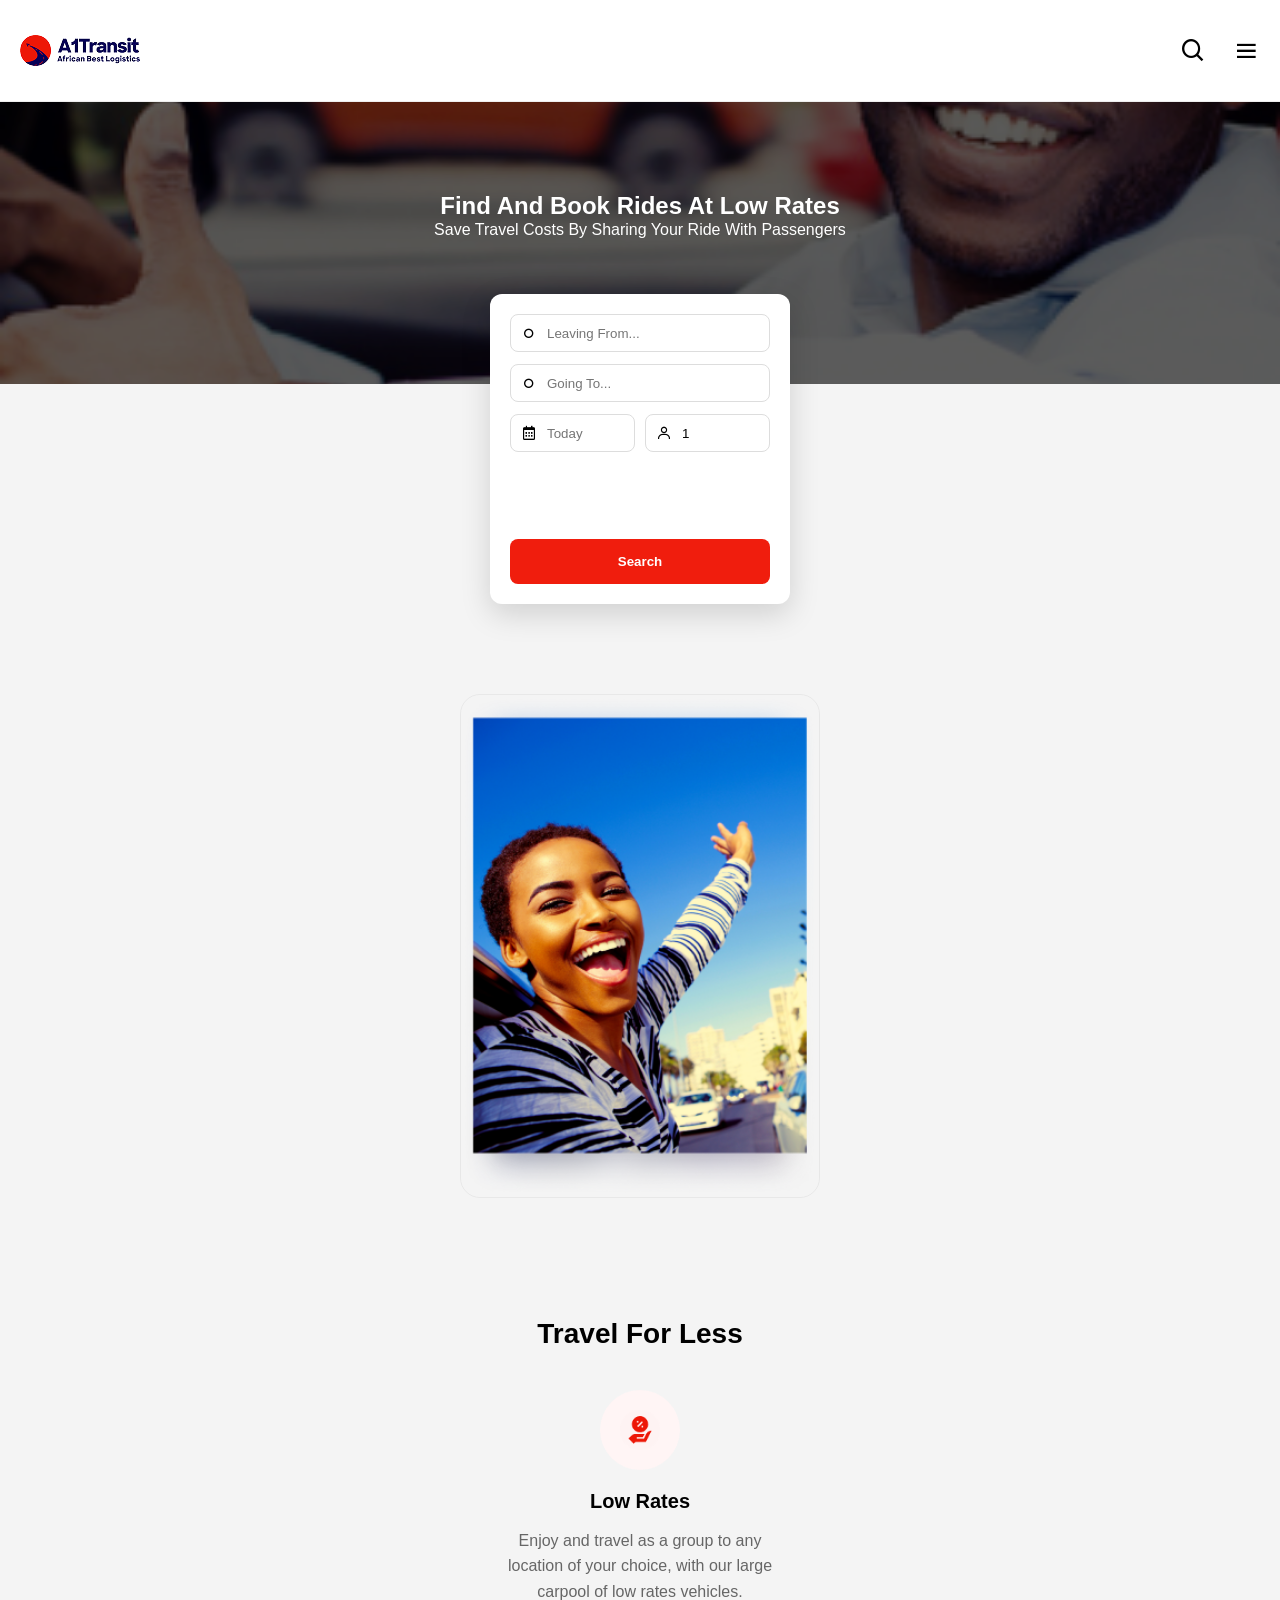
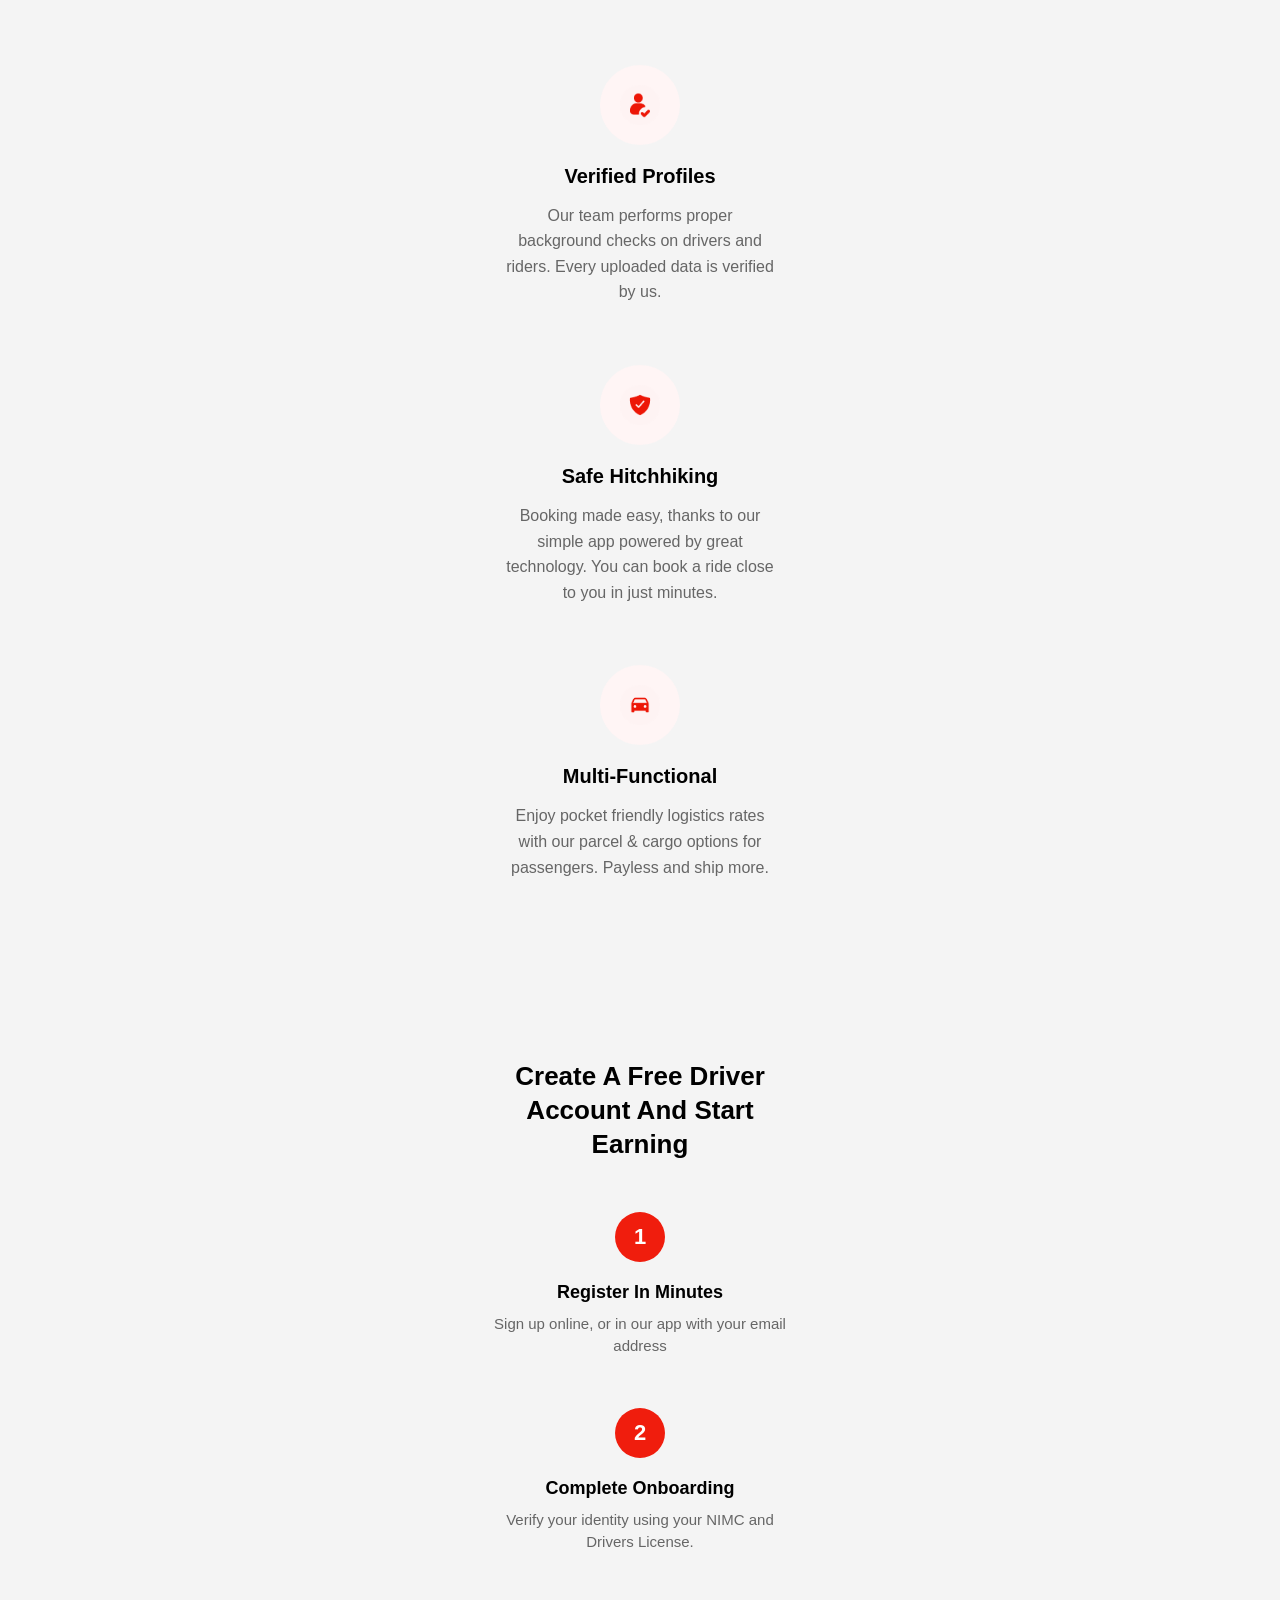
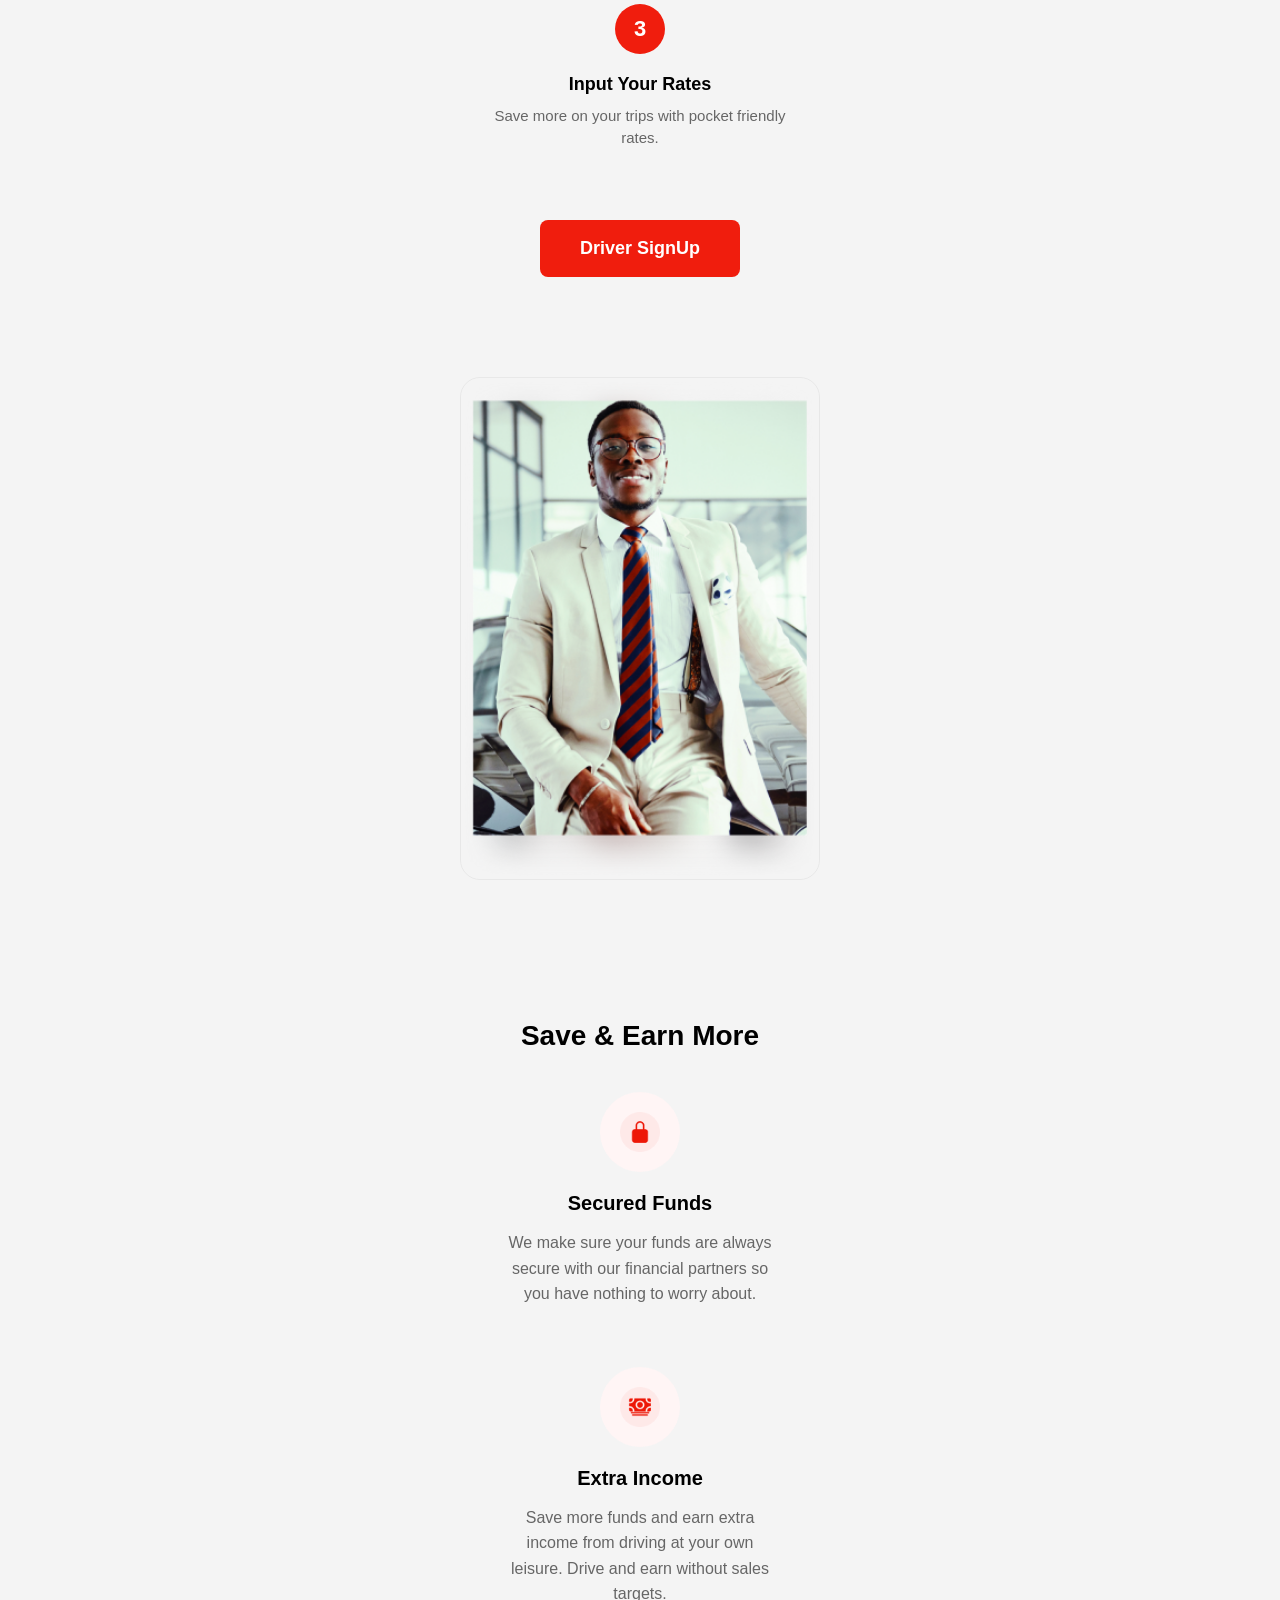
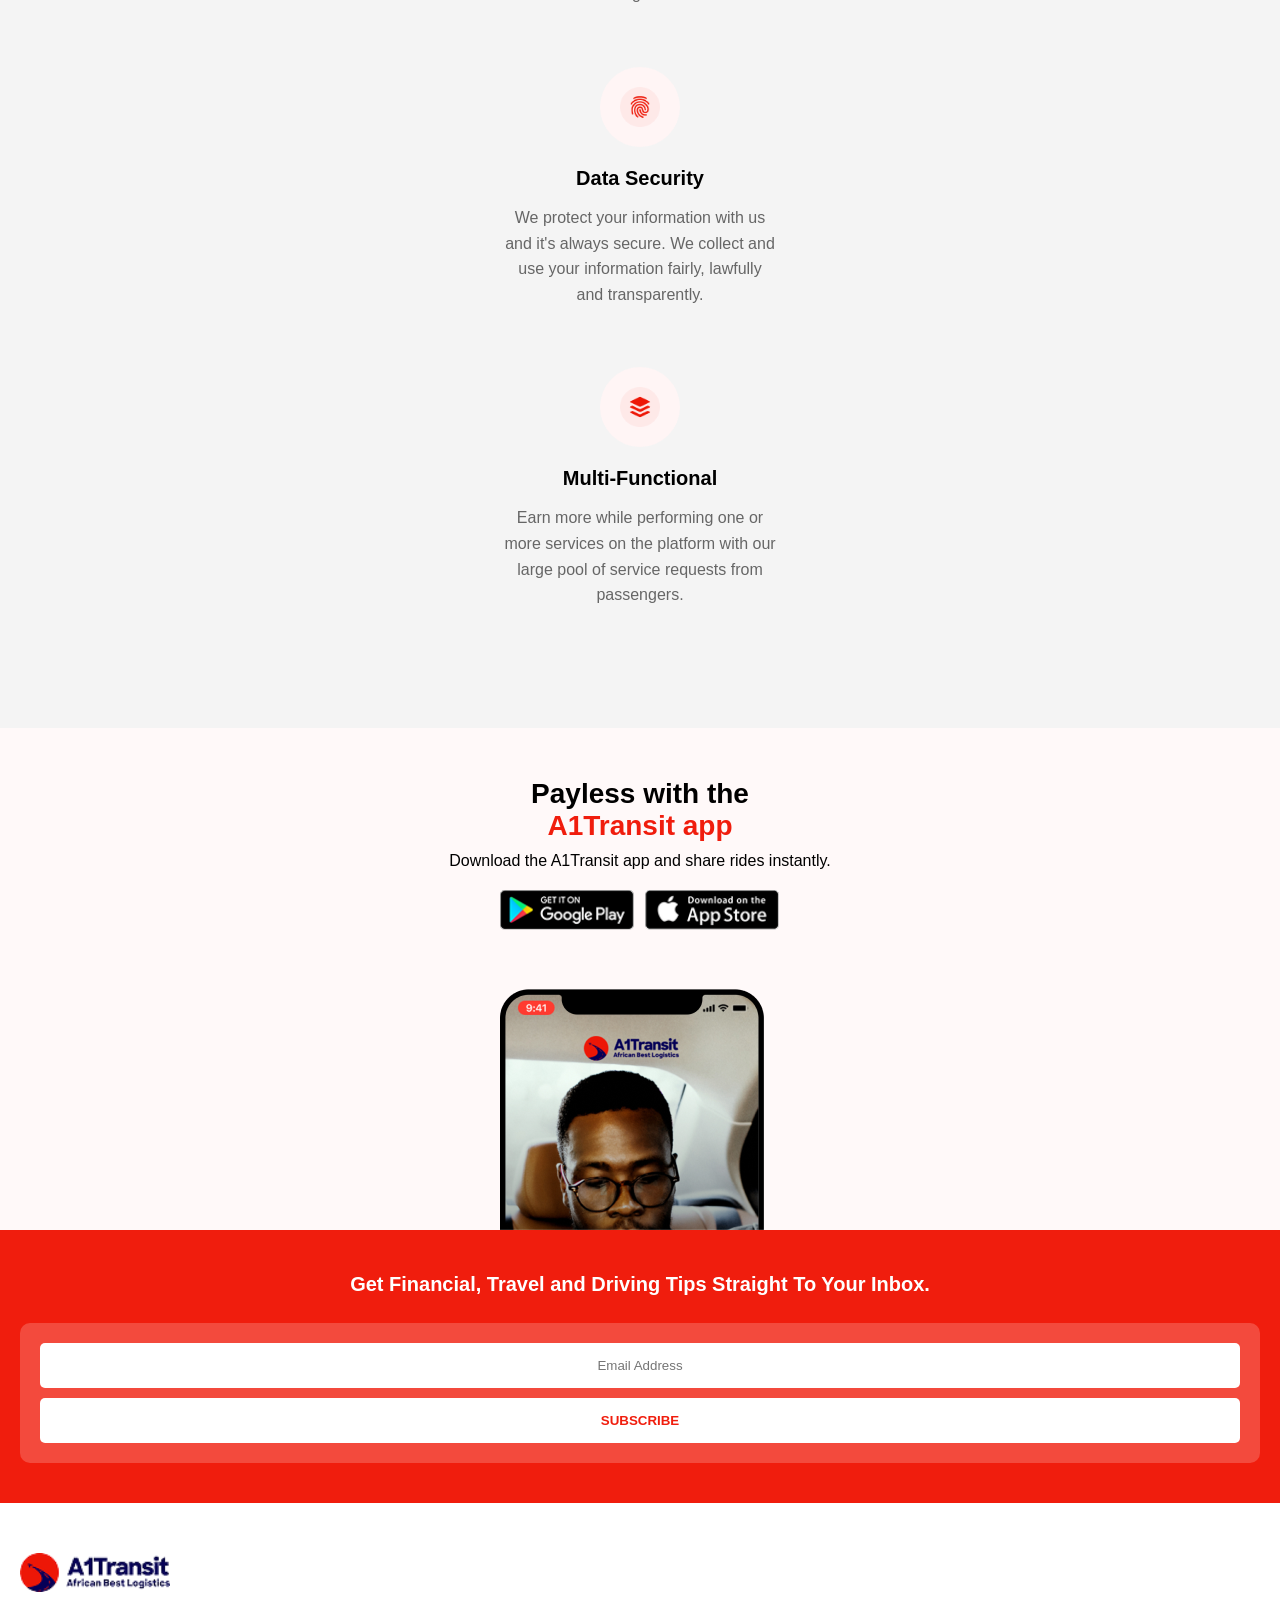
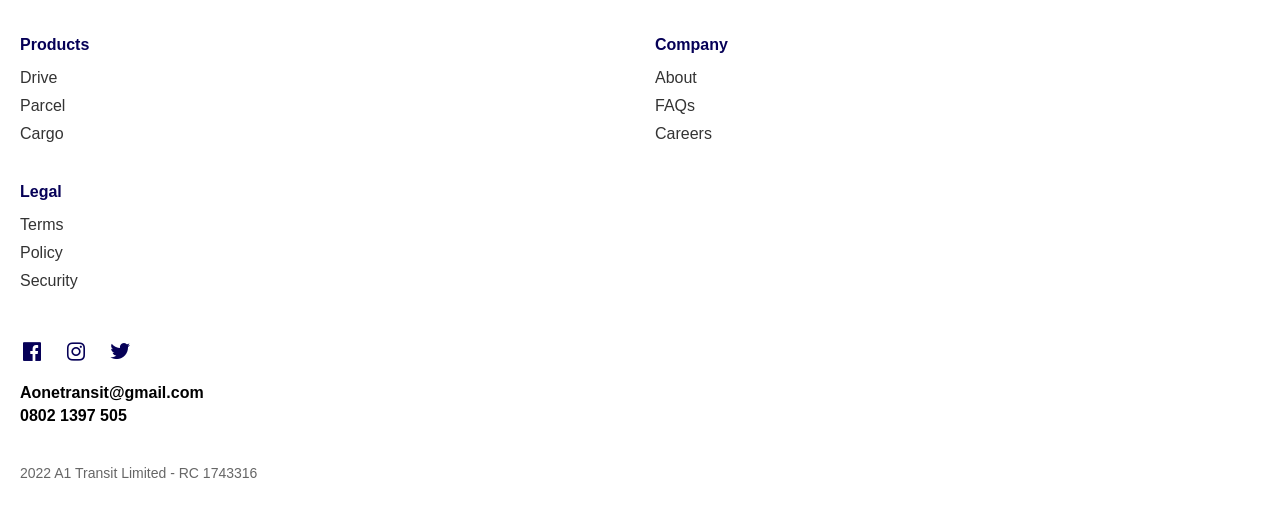
<file: index.html>
<!DOCTYPE html>
<html lang="en">
<head>
    <meta charset="UTF-8">
    <meta name="viewport" content="width=device-width, initial-scale=1.0">
    <title>Logistics App</title>
    <link rel="stylesheet" href="style.css">
    <link href='https://unpkg.com/boxicons@2.1.4/css/boxicons.min.css' rel='stylesheet'>
</head>
<body>

    <nav class="mobile-nav">
    <div class="logo-container">
        <img src="assets/logo.png" alt="" class="logo">
    </div>

    <div class="nav-icons">
        <i class='bx bx-search'></i>
        <i class='bx bx-menu'></i>
    </div>
</nav>



<div class="menu-overlay" id="menuOverlay">
    <div class="menu-header">
        <img src="assets/logo.png" alt="Logo" class="logo" style="width: 120px; height: 30.94px;">
        <i class='bx bx-x close-menu' id="closeMenu"></i>
    </div>

    <div class="menu-links">
        <a href="#">Drive</a>
        <a href="#">Parcel</a>
        <a href="#">Cargo</a>
    </div>

   <div class="menu-buttons">
    <button class="btn-signin" onclick="window.location.href='login.html'">SignIn</button>
    <button class="btn-create" onclick="window.location.href='signup.html'">Create Free Account</button>
</div>
</div>


<section class="hero-container">
    <div class="hero-image-wrapper">
        <img src="assets/Mask group.png" alt="Hero Background" class="hero-img">
        <div class="hero-overlay"></div> <div class="hero-text">
            <h1>Find And Book Rides At Low Rates</h1>
            <p>Save Travel Costs By Sharing Your Ride With Passengers</p>
        </div>
    </div>

    <div class="hero-form">
        <div class="input-group">
            <i class='bx bx-radio-circle'></i>
            <input type="text" placeholder="Leaving From...">
        </div>
        <div class="input-group">
            <i class='bx bx-radio-circle'></i>
            <input type="text" placeholder="Going To...">
        </div>
        
        <div class="form-row">
            <div class="input-group">
                <i class='bx bx-calendar'></i>
                <input type="text" placeholder="Today">
            </div>
            <div class="input-group">
                <i class='bx bx-user'></i>
                <input type="number" value="1">
            </div>
        </div>

        <button class="btn-search">Search</button>
    </div>
</section>


<section class="main-body">
    <div class="form-spacer"></div>

    <div class="floating-promo-container">
        <img src="assets/Picture.png" alt="Happy Customer" class="promo-img">
    </div>

    </section>


    <section class="features-section">
    <h2 class="section-title">Travel For Less</h2>

    <div class="feature-card">
        <div class="icon-circle">
            <img src="assets/Group 10829.png" alt="Low Rates">
        </div>
        <h3>Low Rates</h3>
        <p>Enjoy and travel as a group to any location of your choice, with our large carpool of low rates vehicles.</p>
    </div>

    <div class="feature-card">
        <div class="icon-circle">
            <img src="assets/Group 10832.png" alt="Verified Profiles">
        </div>
        <h3>Verified Profiles</h3>
        <p>Our team performs proper background checks on drivers and riders. Every uploaded data is verified by us.</p>
    </div>

    <div class="feature-card">
        <div class="icon-circle">
            <img src="assets/Group 10835.png" alt="Safe Hitchhiking">
        </div>
        <h3>Safe Hitchhiking</h3>
        <p>Booking made easy, thanks to our simple app powered by great technology. You can book a ride close to you in just minutes.</p>
    </div>

    <div class="feature-card">
        <div class="icon-circle">
            <img src="assets/Group 10834.png" alt="Multi-Functional">
        </div>
        <h3>Multi-Functional</h3>
        <p>Enjoy pocket friendly logistics rates with our parcel & cargo options for passengers. Payless and ship more.</p>
    </div>
</section>


<section class="onboarding-section">
    <h2 class="section-title">Create A Free Driver Account And Start Earning</h2>

    <div class="step-card">
        <div class="step-number">1</div>
        <h3>Register In Minutes</h3>
        <p>Sign up online, or in our app with your email address</p>
    </div>

    <div class="step-card">
        <div class="step-number">2</div>
        <h3>Complete Onboarding</h3>
        <p>Verify your identity using your NIMC and Drivers License.</p>
    </div>

    <div class="step-card">
        <div class="step-number">3</div>
        <h3>Input Your Rates</h3>
        <p>Save more on your trips with pocket friendly rates.</p>
    </div>

    <button class="btn-driver-signup" onclick="window.location.href='signup.html'">Driver SignUp</button>
</section>

<section class="secondary-promo-section">
    <div class="floating-promo-container">
        <img src="assets/Picture2.png" alt="Professional Driver" class="promo-img">
    </div>
</section>


<section class="features-section alt-bg">
    <h2 class="section-title">Save & Earn More</h2>

    <div class="feature-card">
        <div class="icon-circle">
            <img src="assets/Group 10850.png" alt="Secured Funds">
        </div>
        <h3>Secured Funds</h3>
        <p>We make sure your funds are always secure with our financial partners so you have nothing to worry about.</p>
    </div>

    <div class="feature-card">
        <div class="icon-circle">
            <img src="assets/Group 10852.png" alt="Extra Income">
        </div>
        <h3>Extra Income</h3>
        <p>Save more funds and earn extra income from driving at your own leisure. Drive and earn without sales targets.</p>
    </div>

    <div class="feature-card">
        <div class="icon-circle">
            <img src="assets/Group 10854.png" alt="Data Security">
        </div>
        <h3>Data Security</h3>
        <p>We protect your information with us and it's always secure. We collect and use your information fairly, lawfully and transparently.</p>
    </div>

    <div class="feature-card">
        <div class="icon-circle">
            <img src="assets/Group 10856.png" alt="Multi-Functional">
        </div>
        <h3>Multi-Functional</h3>
        <p>Earn more while performing one or more services on the platform with our large pool of service requests from passengers.</p>
    </div>
</section>


<footer>
    <section class="app-download">
        <h2>Payless with the <br><span>A1Transit app</span></h2>
        <p>Download the A1Transit app and share rides instantly.</p>
        <div class="store-buttons">
            <img src="assets/Play Store.png" alt="Google Play">
            <img src="assets/Apple Store.png" alt="App Store">
        </div>
        <img src="assets/Mask group (1).png" alt="App Interface" class="phone-mockup">
    </section>

    <section class="newsletter">
        <h3>Get Financial, Travel and Driving Tips Straight To Your Inbox.</h3>
        <div class="subscribe-box">
            <input type="email" placeholder="Email Address">
            <button>SUBSCRIBE</button>
        </div>
    </section>

    <section class="footer-links">
        <img src="assets/logo.png" alt="Logo" class="footer-logo">
        
        <div class="links-grid">
            <div class="link-column">
                <h4>Products</h4>
                <a href="#">Drive</a>
                <a href="#">Parcel</a>
                <a href="#">Cargo</a>
            </div>
            <div class="link-column">
                <h4>Company</h4>
                <a href="#">About</a>
                <a href="#">FAQs</a>
                <a href="#">Careers</a>
            </div>
            <div class="link-column">
                <h4>Legal</h4>
                <a href="#">Terms</a>
                <a href="#">Policy</a>
                <a href="#">Security</a>
            </div>
        </div>

        <div class="social-icons">
            <i class='bx bxl-facebook-square'></i>
            <i class='bx bxl-instagram'></i>
            <i class='bx bxl-twitter'></i>
        </div>

        <div class="contact-info">
            <p>Aonetransit@gmail.com</p>
            <p>0802 1397 505</p>
        </div>

        <p class="copyright">2022 A1 Transit Limited - RC 1743316</p>
    </section>
</footer>


    <main>
        </main>

    <script src="script.js"></script>
</body>
</html>
</file>
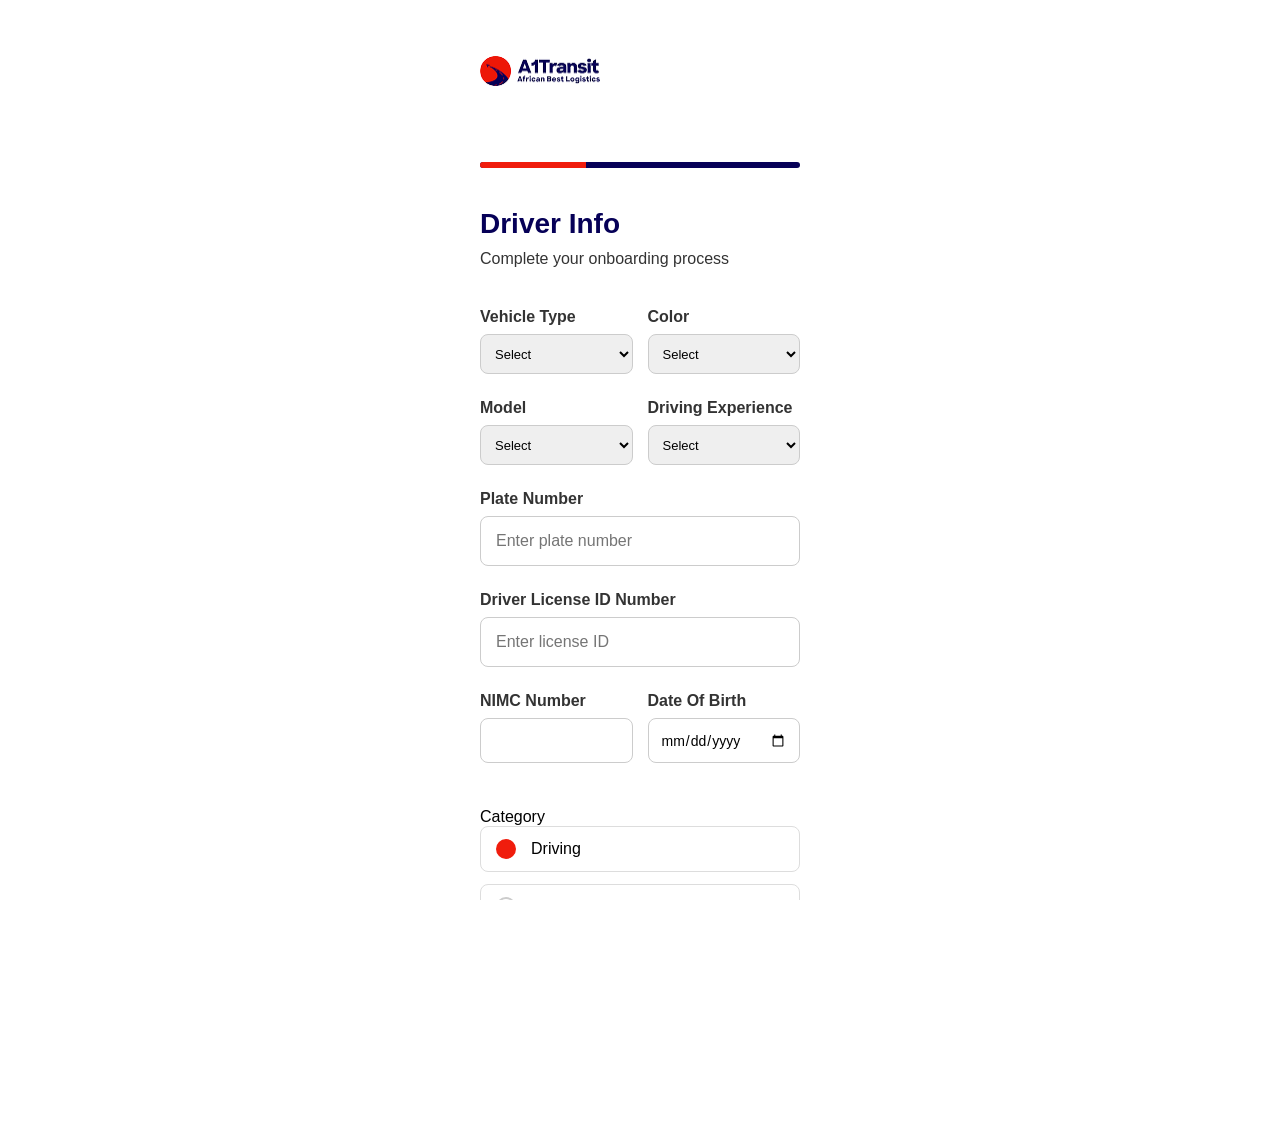
<file: driver-kyc-1.html>
<!DOCTYPE html>
<html lang="en">
<head>
    <meta charset="UTF-8">
    <meta name="viewport" content="width=device-width, initial-scale=1.0">
    <title>Driver Info - A1Transit</title>
    <link rel="stylesheet" href="style.css">
</head>
<body class="login-body">

    <div class="login-container">
        <div class="login-header">
            <img src="assets/logo.png" alt="Logo" class="logo">
        </div>

        <div class="progress-container">
            <div class="progress-bar" style="width: 33%;"></div>
        </div>

        <div class="login-content">
            <h2>Driver Info</h2>
            <p>Complete your onboarding process</p>

            <form class="kyc-form" id="kycForm1">
                <div class="form-grid">
                    <div class="input-field">
                        <label>Vehicle Type</label>
                        <select class="standard-input" name="vehicleType" required>
                            <option value="">Select</option>
                            <option value="car">Car</option>
                            <option value="van">Van</option>
                        </select>
                    </div>
                    <div class="input-field">
                        <label>Color</label>
                        <select class="standard-input" name="color" required>
                            <option value="">Select</option>
                            <option value="red">Red</option>
                            <option value="black">Black</option>
                        </select>
                    </div>
                </div>

                <div class="form-grid">
                    <div class="input-field">
                        <label>Model</label>
                        <select class="standard-input" name="model" required>
                            <option value="">Select</option>
                            <option value="toyota">Toyota</option>
                        </select>
                    </div>
                    <div class="input-field">
                        <label>Driving Experience</label>
                        <select class="standard-input" name="experience" required>
                            <option value="">Select</option>
                            <option value="1-3">1-3 Years</option>
                        </select>
                    </div>
                </div>

                <div class="input-field">
                    <label>Plate Number</label>
                    <input type="text" class="standard-input" placeholder="Enter plate number" required>
                </div>

                <div class="input-field">
                    <label>Driver License ID Number</label>
                    <input type="text" class="standard-input" placeholder="Enter license ID" required>
                </div>

                <div class="form-grid">
                    <div class="input-field">
                        <label>NIMC Number</label>
                        <input type="number" class="standard-input" required>
                    </div>
                    <div class="input-field">
                        <label>Date Of Birth</label>
                        <input type="date" class="standard-input" required>
                    </div>
                </div>
                 
                <div class="category-section">
                    <label>Category</label>
                    
                    <div class="category-card active" id="card-driving" onclick="selectCategory(this)">
                        <span class="radio-custom"></span>
                        Driving
                    </div>

                    <div class="category-card coming-soon-option" id="card-parcel" onclick="selectCategory(this)">
                        <span class="radio-custom"></span>
                        Parcel
                    </div>

                    <div class="category-card coming-soon-option" id="card-cargo" onclick="selectCategory(this)">
                        <span class="radio-custom"></span>
                        Cargo
                    </div>
                </div>

                <button type="submit" class="btn-login">Proceed</button>
                <div class="skip-link"><a href="index.html">Skip</a></div>
            </form>

        </div>
    </div>

    <script src="script.js"></script>
</body>
</html>
</file>
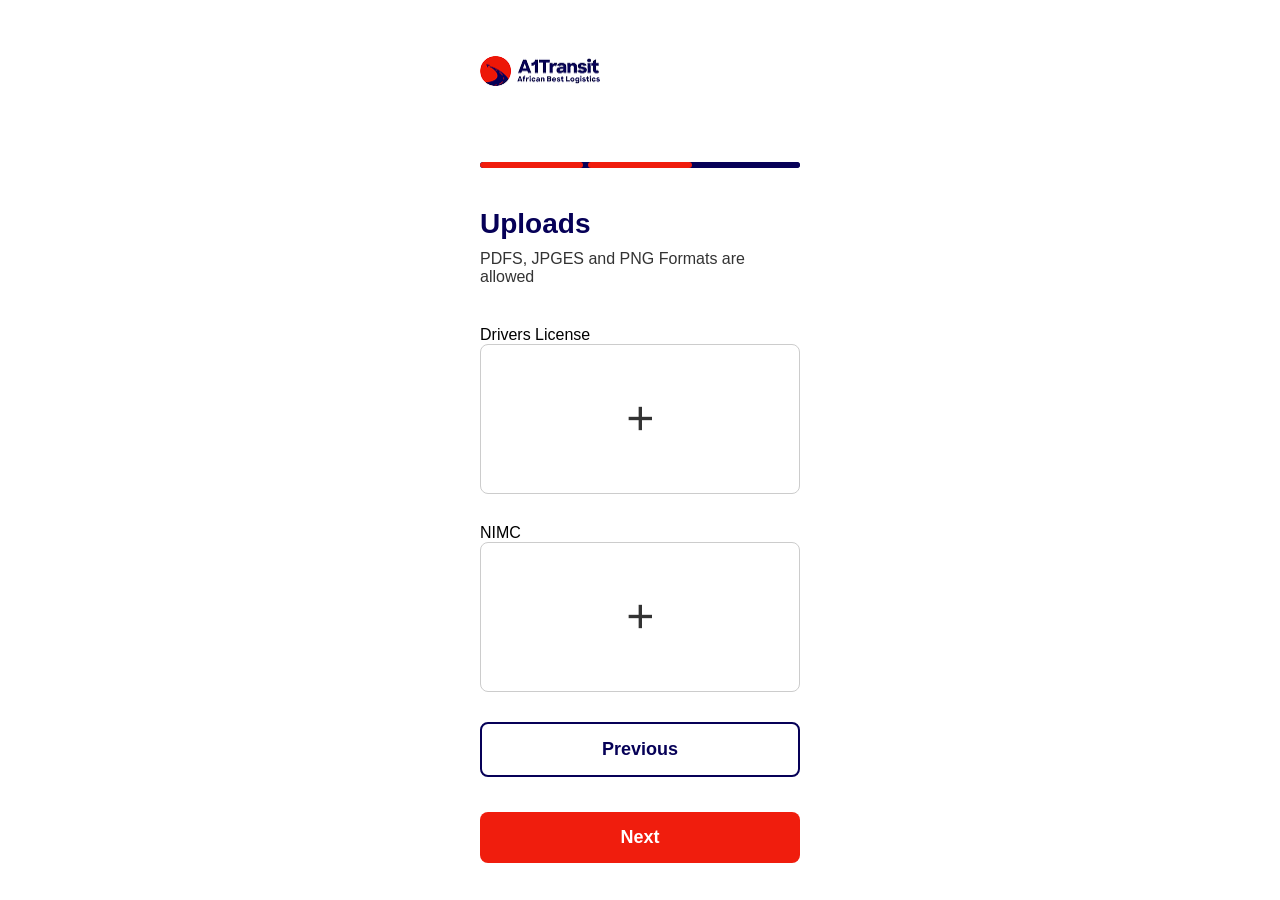
<file: driver-kyc-2.html>
<!DOCTYPE html>
<html lang="en">
<head>
    <meta charset="UTF-8">
    <meta name="viewport" content="width=device-width, initial-scale=1.0">
    <title>Uploads - A1Transit</title>
    <link rel="stylesheet" href="style.css">
    <link href='https://unpkg.com/boxicons@2.1.4/css/boxicons.min.css' rel='stylesheet'>
</head>
<body class="login-body">

    <div class="login-container">
        <div class="login-header">
            <img src="assets/logo.png" alt="Logo" class="logo">
        </div>

        <div class="progress-container kyc-step-2">
            <div class="progress-segment active"></div>
            <div class="progress-segment active"></div>
            <div class="progress-segment"></div>
        </div>

        <div class="login-content">
            <h2>Uploads</h2>
            <p>PDFS, JPGES and PNG Formats are allowed</p>

            <form class="kyc-form">
                <div class="upload-field">
                    <label>Drivers License</label>
                    <div class="upload-zone" onclick="triggerUpload('license')">
                        <i class='bx bx-plus'></i>
                        <input type="file" id="license" hidden accept=".pdf, .jpg, .jpeg, .png">
                    </div>
                </div>

                <div class="upload-field">
                    <label>NIMC</label>
                    <div class="upload-zone" onclick="triggerUpload('nimc')">
                        <i class='bx bx-plus'></i>
                        <input type="file" id="nimc" hidden accept=".pdf, .jpg, .jpeg, .png">
                    </div>
                </div>

                <div class="button-group">
                    <button type="button" class="btn-previous" onclick="history.back()">Previous</button>
                    <button type="submit" class="btn-login" id="kyc2Next">Next</button>
                </div>
            </form>
        </div>
    </div>

    <script src="script.js"></script>
</body>
</html>
</file>
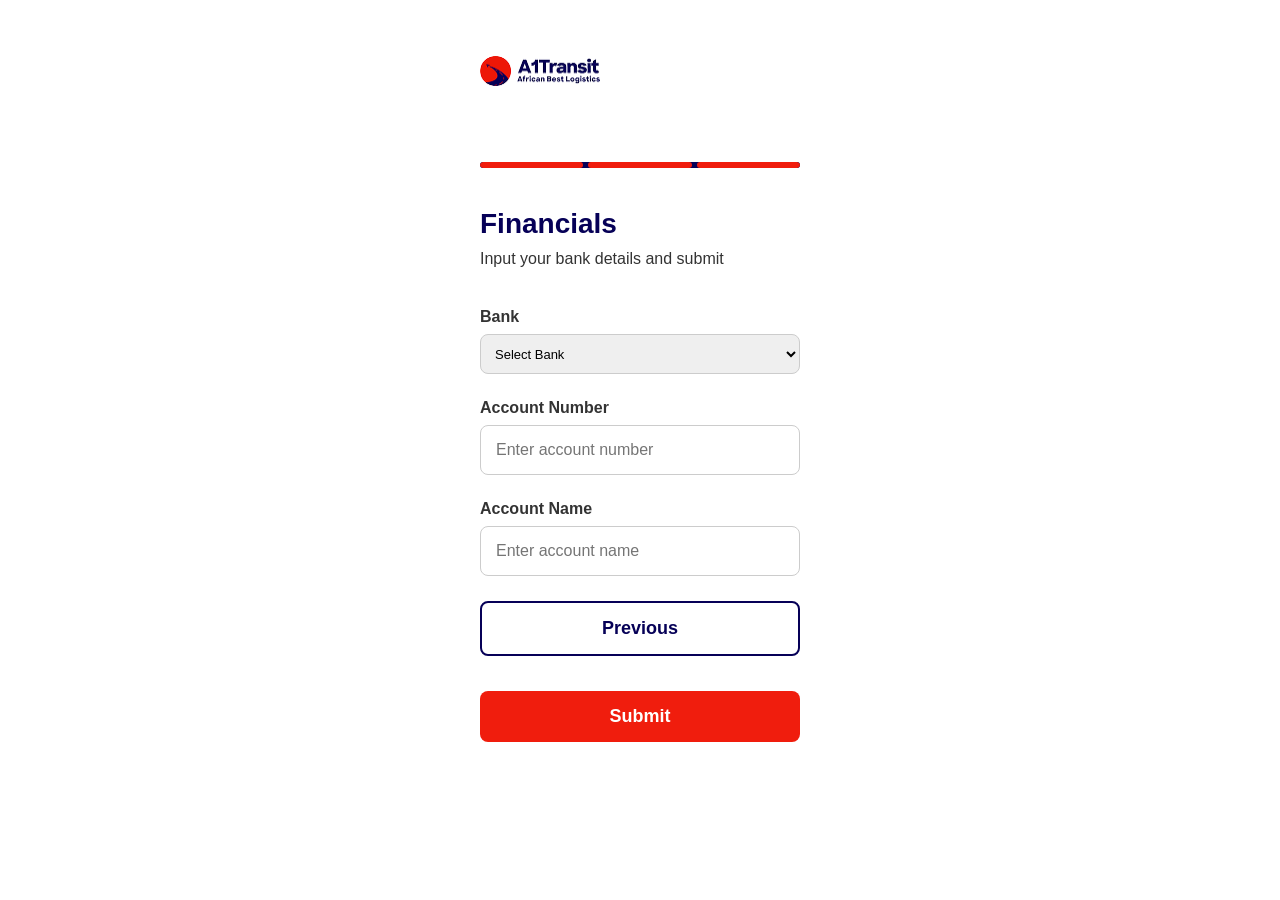
<file: driver-kyc-3.html>
<!DOCTYPE html>
<html lang="en">
<head>
    <meta charset="UTF-8">
    <meta name="viewport" content="width=device-width, initial-scale=1.0">
    <title>Financials - A1Transit</title>
    <link rel="stylesheet" href="style.css">
</head>
<body class="login-body">

    <div class="login-container">
        <div class="login-header">
            <img src="assets/logo.png" alt="Logo" class="logo">
        </div>

        <div class="progress-container">
            <div class="progress-segment active"></div>
            <div class="progress-segment active"></div>
            <div class="progress-segment active"></div>
        </div>

        <div class="login-content">
            <h2>Financials</h2>
            <p>Input your bank details and submit</p>

            <form class="kyc-form" id="kycForm3">
                <div class="input-field">
                    <label>Bank</label>
                    <select class="standard-input" name="bankName" required>
                        <option value="">Select Bank</option>
                        <option value="access">Access Bank</option>
                        <option value="gtbank">GTBank</option>
                        <option value="zenith">Zenith Bank</option>
                        <option value="kuda">Kuda Bank</option>
                    </select>
                </div>

                <div class="input-field">
                    <label>Account Number</label>
                    <input type="number" class="standard-input" placeholder="Enter account number" name="accountNumber" required>
                </div>

                <div class="input-field">
                    <label>Account Name</label>
                    <input type="text" class="standard-input" placeholder="Enter account name" name="accountName" required>
                </div>

                <div class="button-group">
                    <button type="button" class="btn-previous" onclick="history.back()">Previous</button>
                    <button type="submit" class="btn-login">Submit</button>
                </div>
            </form>
        </div>
    </div>

    <script src="script.js"></script>
</body>
</html>
</file>
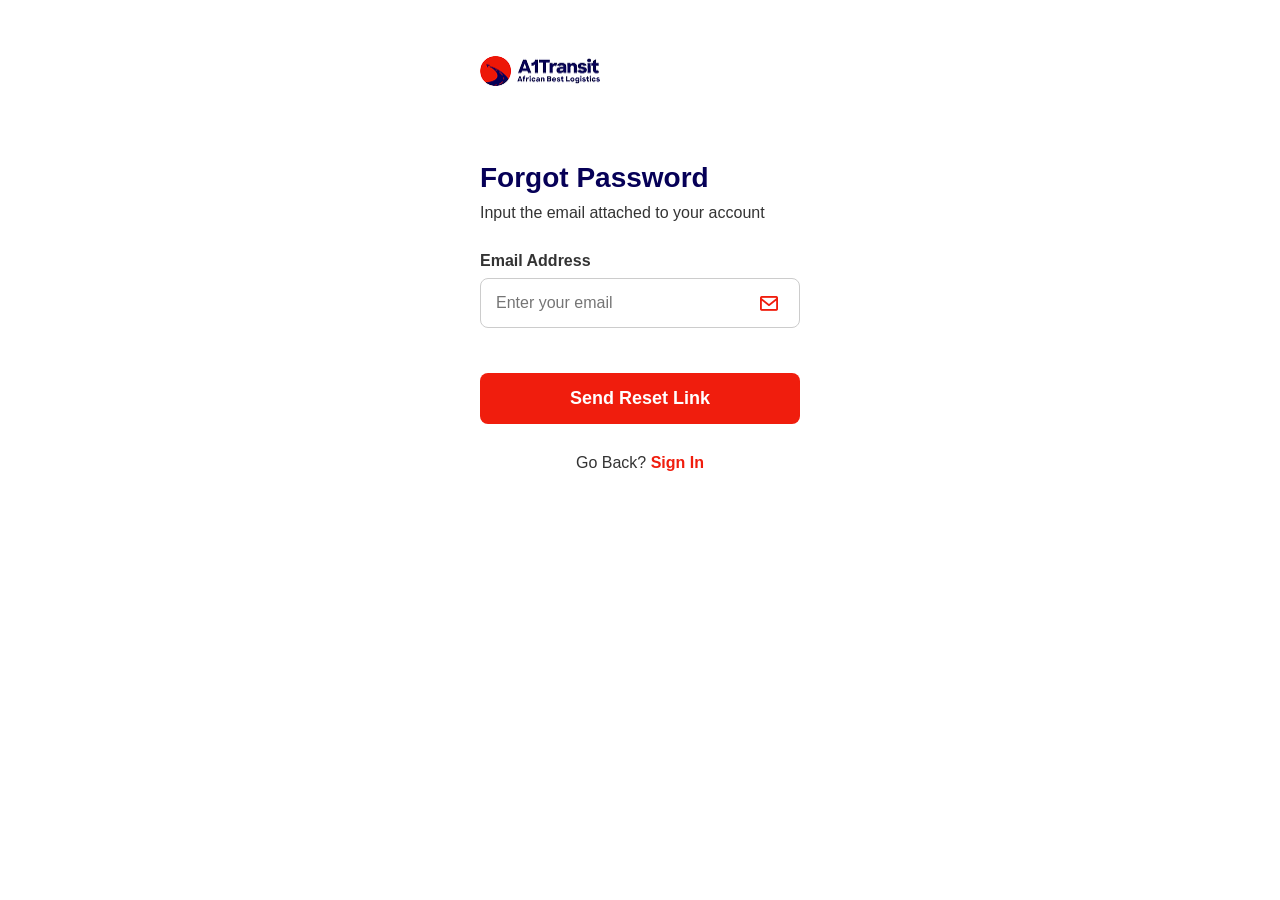
<file: forgot-password.html>
<!DOCTYPE html>
<html lang="en">
<head>
    <meta charset="UTF-8">
    <meta name="viewport" content="width=device-width, initial-scale=1.0">
    <title>Forgot Password - A1Transit</title>
    <link rel="stylesheet" href="style.css">
    <link href='https://unpkg.com/boxicons@2.1.4/css/boxicons.min.css' rel='stylesheet'>
</head>
<body class="login-body">
    <div class="login-container">
        <div class="login-header">
            <img src="assets/logo.png" alt="Logo" class="logo">
        </div>
        <div class="login-content">
            <h2 style="font-weight: 700; color: #060057;">Forgot Password</h2>
            <p style="margin-bottom: 30px;">Input the email attached to your account</p>
            
            <form action="reset-password.html">
                <div class="input-field">
                    <label>Email Address</label>
                    <div class="input-wrapper">
                        <input type="email" placeholder="Enter your email" required>
                        <i class='bx bx-envelope' style="color: #f01d0d;"></i>
                    </div>
                </div>
                <button type="submit" class="btn-login" style="margin-top: 20px;">Send Reset Link</button>
            </form>
            
            <p class="signup-prompt" style="margin-top: 30px;">
                Go Back? <a href="login.html" style="color: #f01d0d; font-weight: 600; text-decoration: none;">Sign In</a>
            </p>
        </div>
    </div>
</body>
</html>
</file>
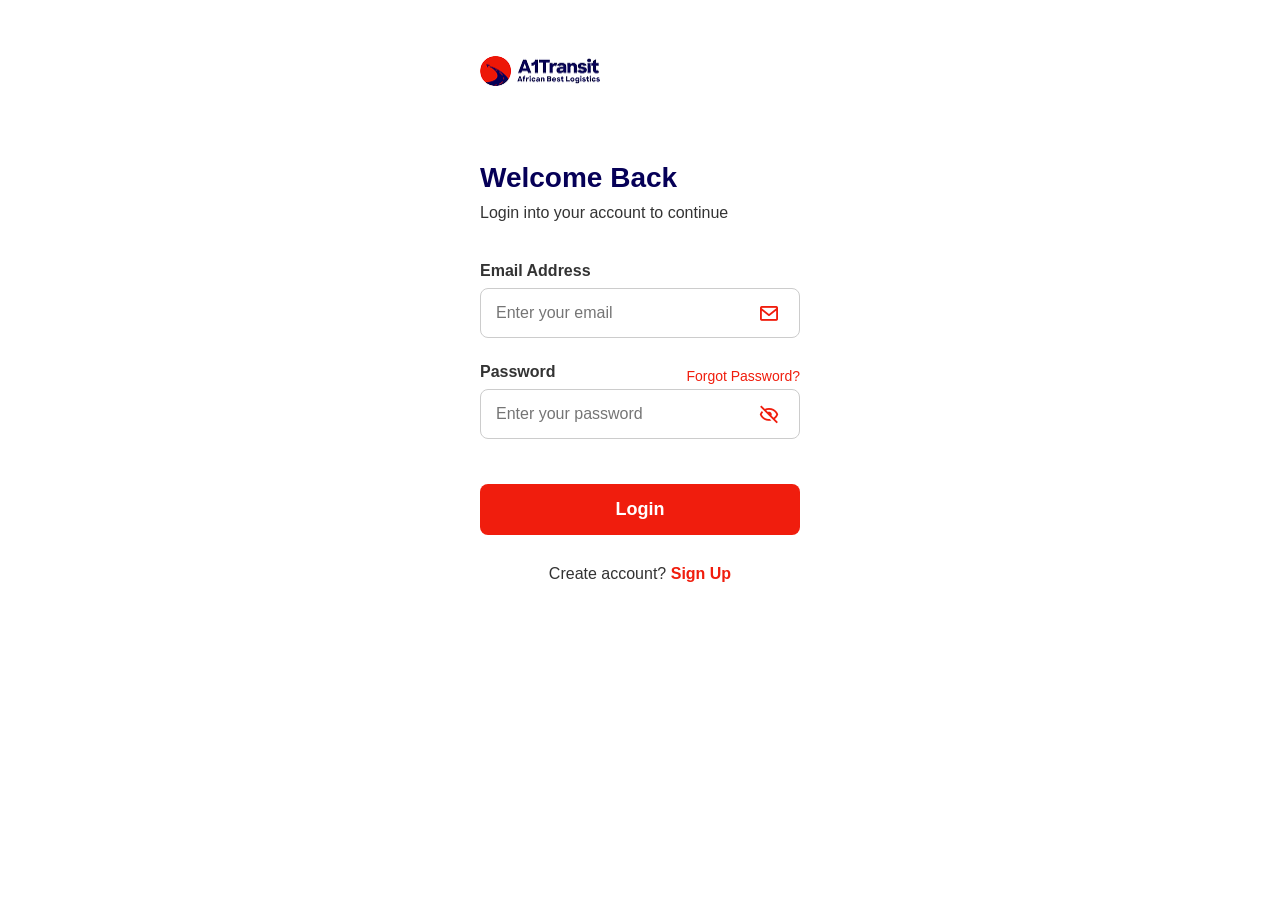
<file: login.html>
<!DOCTYPE html>
<html lang="en">
<head>
    <meta charset="UTF-8">
    <meta name="viewport" content="width=device-width, initial-scale=1.0">
    <title>Login - A1Transit</title>
    <link rel="stylesheet" href="style.css">
    <link href='https://unpkg.com/boxicons@2.1.4/css/boxicons.min.css' rel='stylesheet'>
</head>
<body class="login-body">

    <div class="login-container">
        <div class="login-header">
            <a href="index.html">
    <img src="assets/logo.png" alt="A1Transit Logo" class="logo">
</a>
        </div>

        <div class="login-content">
            <h2>Welcome Back</h2>
            <p>Login into your account to continue</p>

            <form id="loginForm">
                <div class="input-field">
                    <label>Email Address</label>
                    <div class="input-wrapper">
                        <input type="email" placeholder="Enter your email">
                        <i class='bx bx-envelope'></i>
                    </div>
                </div>

               <div class="input-field">
    <div class="label-row">
        <label>Password</label>
        <a href="forgot-password.html" class="forgot-pass">Forgot Password?</a>
    </div>
   <div class="input-wrapper">
    <input type="password" placeholder="Enter your password" required>
    <i class='bx bx-hide toggle-password'></i>
</div>
</div>      

                <button type="submit" class="btn-login">Login</button>
            </form>

            <p class="signup-prompt">Create account? <a href="signup.html">Sign Up</a></p>
        </div>
    </div>


     <script src="script.js"></script>
</body>
</html>
</file>
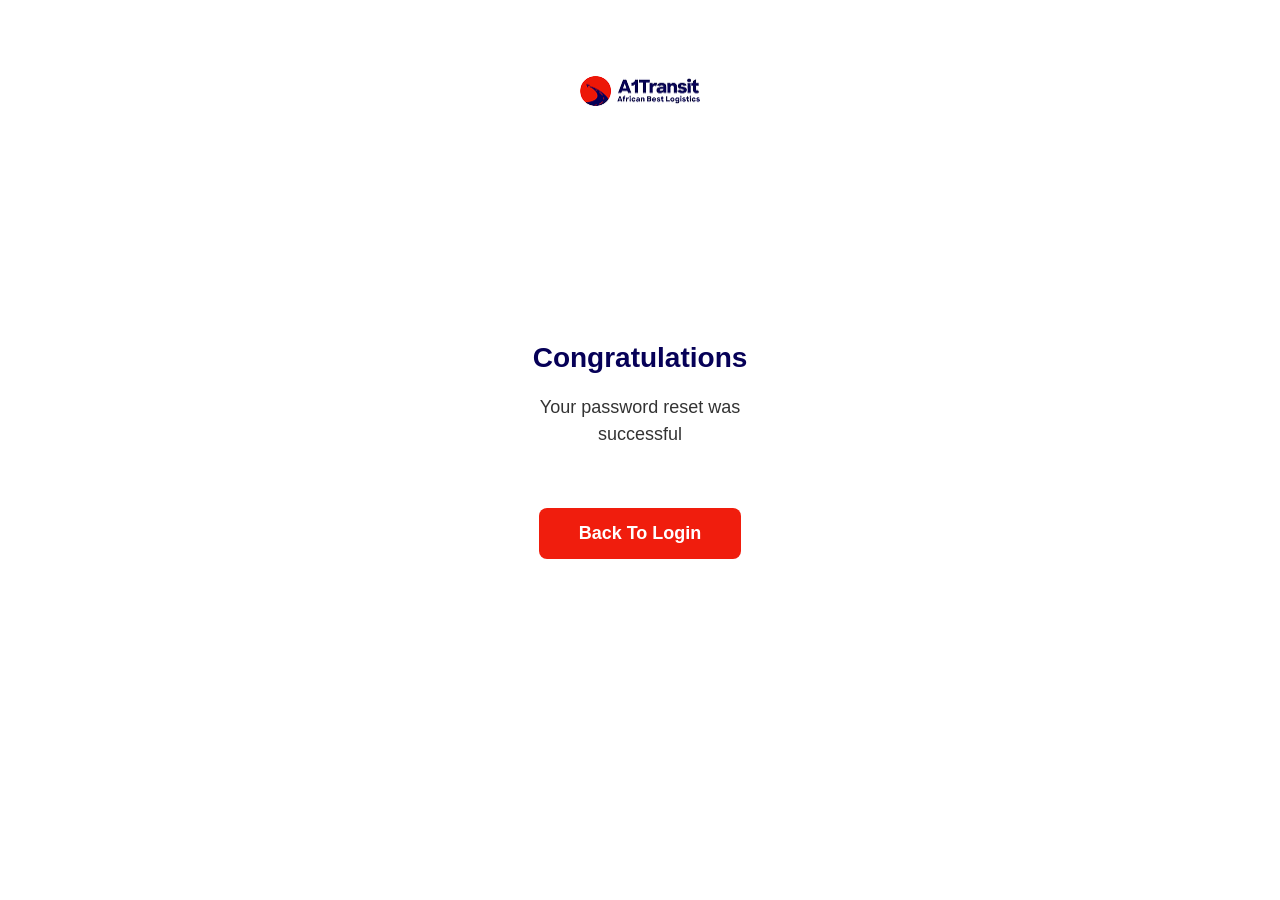
<file: password-success.html>
<!DOCTYPE html>
<html lang="en">
<head>
    <meta charset="UTF-8">
    <meta name="viewport" content="width=device-width, initial-scale=1.0">
    <title>Congratulations - A1Transit</title>
    <link rel="stylesheet" href="style.css">
</head>
<body class="login-body">

    <div class="login-container" style="display: flex; flex-direction: column; align-items: center; justify-content: center; height: 100vh; text-align: center;">
        
        <div class="login-header" style="position: absolute; top: 40px;">
            <img src="assets/logo.png" alt="A1Transit Logo" class="logo">
        </div>

        <div class="login-content" style="width: 100%; max-width: 400px; padding: 0 20px;">
            <h2 style="font-weight: 700; color: #060057; font-size: 28px; margin-bottom: 20px;">Congratulations</h2>
            
            <p style="color: #333; font-size: 18px; margin-bottom: 40px; line-height: 1.5;">
                Your password reset was successful
            </p>
            
            <button class="btn-login" onclick="window.location.href='login.html'" style="padding: 15px 40px; width: auto; min-width: 200px;">
                Back To Login
            </button>
        </div>

    </div>

</body>
</html>
</file>
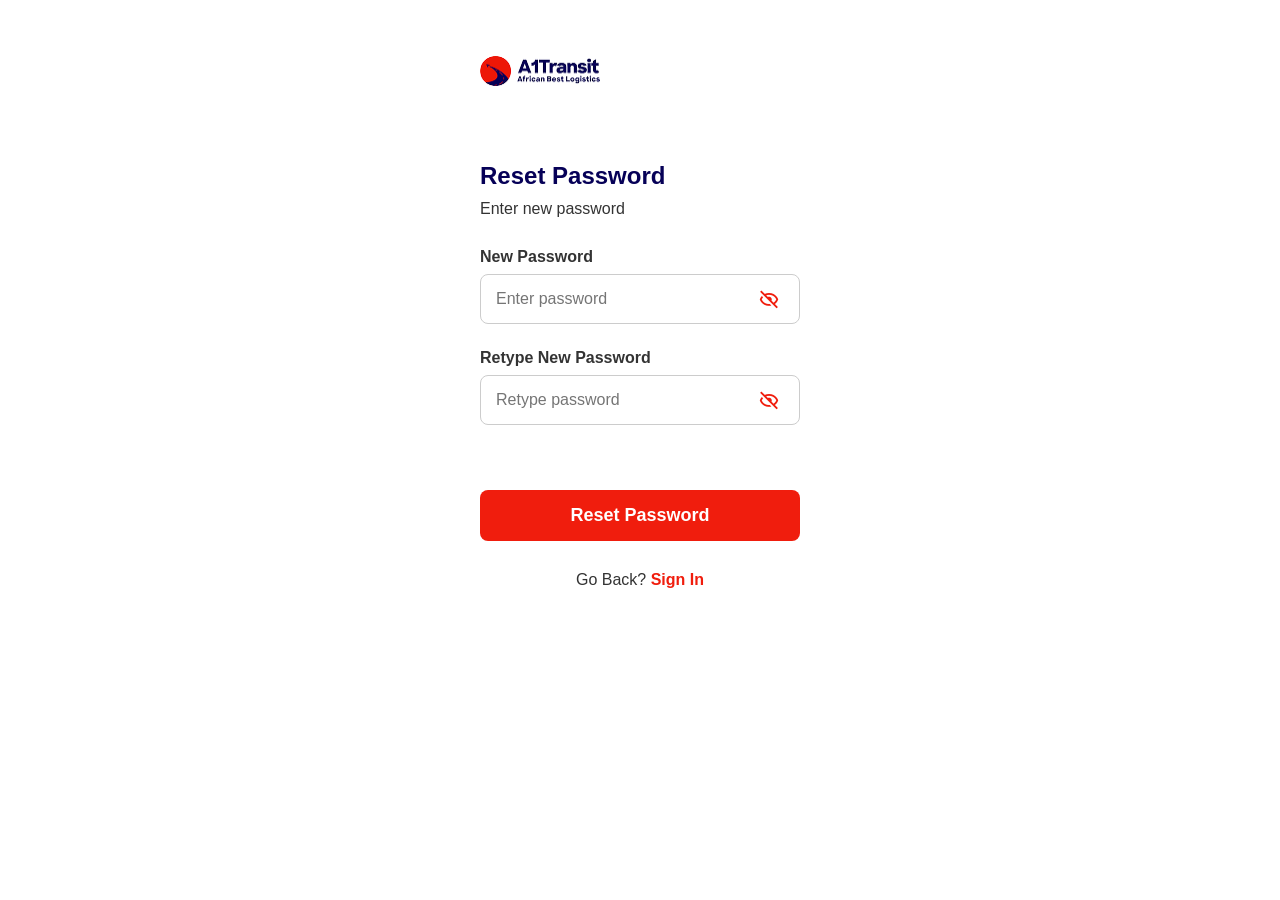
<file: reset-password.html>
<!DOCTYPE html>
<html lang="en">
<head>
    <meta charset="UTF-8">
    <meta name="viewport" content="width=device-width, initial-scale=1.0">
    <title>Reset Password - A1Transit</title>
    <link rel="stylesheet" href="style.css">
    <link href='https://unpkg.com/boxicons@2.1.4/css/boxicons.min.css' rel='stylesheet'>
</head>
<body class="login-body">
    <div class="login-container">
        <div class="login-header">
            <img src="assets/logo.png" alt="A1Transit Logo" class="logo">
        </div>
        <div class="login-content">
            <h2 style="font-weight: 700; color: #060057; font-size: 24px; margin-top: 40px;">Reset Password</h2>
            <p style="margin-bottom: 30px; color: #333;">Enter new password</p>
            
            <form action="password-success.html">
                <div class="input-field">
                    <label>New Password</label>
                    <div class="input-wrapper">
                        <input type="password" placeholder="Enter password" required>
                        <i class='bx bx-hide toggle-password' style="color: #f01d0d;"></i>
                    </div>
                </div>

                <div class="input-field" style="margin-top: 25px;">
                    <label>Retype New Password</label>
                    <div class="input-wrapper">
                        <input type="password" placeholder="Retype password" required>
                        <i class='bx bx-hide toggle-password' style="color: #f01d0d;"></i>
                    </div>
                </div>

                <button type="submit" class="btn-login" style="margin-top: 40px;">Reset Password</button>
            </form>
            
            <p class="signup-prompt" style="margin-top: 30px;">
                Go Back? <a href="login.html" style="color: #f01d0d; font-weight: 600; text-decoration: none;">Sign In</a>
            </p>
        </div>
    </div>
    
    <script src="script.js"></script>
</body>
</html>
</file>
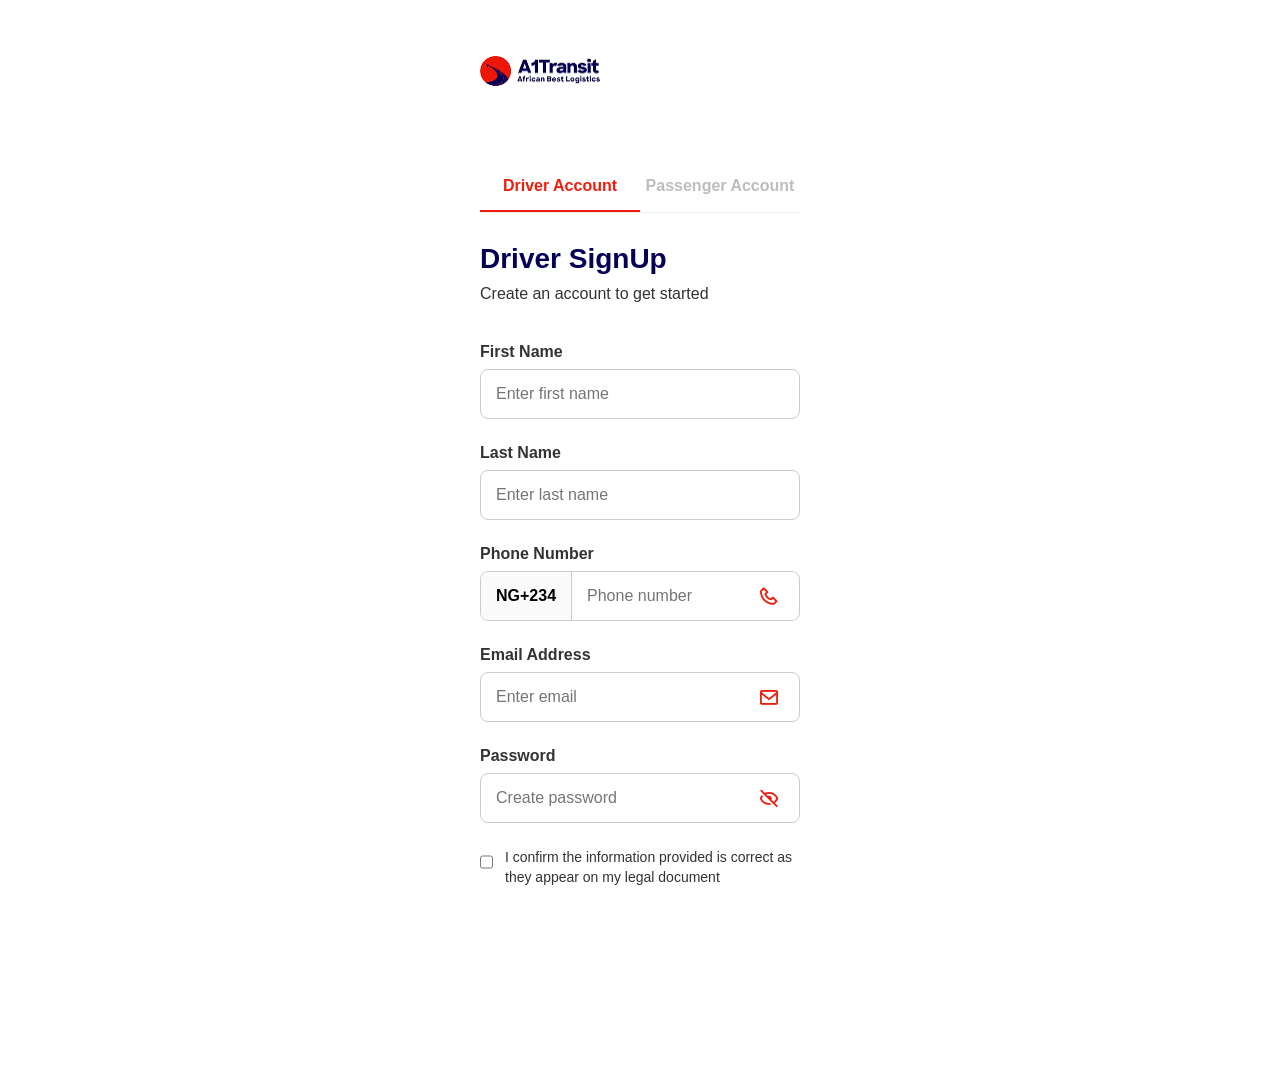
<file: signup.html>
<!DOCTYPE html>
<html lang="en">
<head>
    <meta charset="UTF-8">
    <meta name="viewport" content="width=device-width, initial-scale=1.0">
    <title>SignUp - A1Transit</title>
    <link rel="stylesheet" href="style.css">
    <link href='https://unpkg.com/boxicons@2.1.4/css/boxicons.min.css' rel='stylesheet'>
</head>
<body class="login-body">

    <div class="login-container">
        <div class="login-header">
            <a href="index.html"><img src="assets/logo.png" alt="Logo" class="logo"></a>
        </div>

        <div class="account-tabs">
            <div class="tab active" id="driverTab">Driver Account</div>
            <div class="tab" id="passengerTab">Passenger Account</div>
        </div>

        <div class="login-content">
            <h2 id="signupTitle">Driver SignUp</h2>
            <p>Create an account to get started</p>

            <form id="signupForm">
                <div class="input-field">
                    <label>First Name</label>
                    <input type="text" class="standard-input" placeholder="Enter first name">
                </div>

                <div class="input-field">
                    <label>Last Name</label>
                    <input type="text" class="standard-input" placeholder="Enter last name">
                </div>

                <div class="input-field">
                    <label>Phone Number</label>
                    <div class="phone-input-container">
                        <div class="prefix">NG+234</div>
                        <div class="input-wrapper">
                            <input type="tel" placeholder="Phone number">
                            <i class='bx bx-phone'></i>
                        </div>
                    </div>
                </div>

                <div class="input-field">
                    <label>Email Address</label>
                    <div class="input-wrapper">
                        <input type="email" placeholder="Enter email">
                        <i class='bx bx-envelope'></i>
                    </div>
                </div>

                <div class="input-field">
                    <label>Password</label>
                    <div class="input-wrapper">
                        <input type="password" placeholder="Create password">
                        <i class='bx bx-hide'></i>
                    </div>
                </div>

                <div id="driverFields">
                    <div class="checkbox-container">
                        <input type="checkbox" id="confirmData">
                        <label for="confirmData">I confirm the information provided is correct as they appear on my legal document</label>
                    </div>
                </div>

                <div id="passengerFields" style="display: none;">
                    <div class="checkbox-container">
                        <input type="checkbox" id="termsData">
                        <label for="termsData">By clicking, you agree to our <a href="#" style="color: #f01d0d;">Terms & Conditions</a> and <a href="#" style="color: #f01d0d;">Privacy Policy</a></label>
                    </div>
                </div>

               <button type="submit" class="btn-login" onclick="window.location.href='driver-kyc-1.html'">
    Create Account
</button>
            </form>

            <p class="signup-prompt">Got an account? <a href="login.html">Sign In</a></p>
        </div>
    </div>

    <script src="script.js"></script>
</body>
</html>
</file>
<file: style.css>
* {
    margin: 0;
    padding: 0;
    box-sizing: border-box;
    font-family: 'Segoe UI', Tahoma, Geneva, Verdana, sans-serif;
}

body {
    background-color: #f4f4f4; /* We'll change this to your Figma background color */
}



.mobile-nav {
    position: fixed;
    top: 0;
    left: 0;
    width: 100%; 
    height: 102px; 
    background-color: #ffffff;
    display: flex;
    align-items: center; /* This keeps the 30.94px logo centered in the 102px bar */
    justify-content: space-between;
    padding: 0 20px; 
    border-bottom: 1px solid #eeeeee; /* Optional: a very light line like in many logistics apps */
    z-index: 1000;
}

.logo {
    width: 120px;
    height: 30.94px; /* Exact height from your Figma */
    object-fit: contain; /* Ensures the image doesn't distort */
    display: block;

}

.nav-icons {
    display: flex;
    align-items: center; /* Keeps icons level with the logo text */
    gap: 24px; /* Adjusting spacing to look like your screenshot */
}

.nav-icons i {
    font-size: 28px; /* Matches the visual weight in your screenshot */
    color: #000000;
    cursor: pointer;
}


/* The Overlay Container */
.menu-overlay {
    position: fixed;
    top: 0;
    right: 0;
    width: 100%; 
    height: 678px;
    padding: 0 20px;
    background-color: #ffffff;
    z-index: 2000;
    visibility: hidden; /* Add this: hides it from the browser's "layout" logic */
    transform: translateX(100%); 
    transition: transform 0.3s ease-in-out, visibility 0.3s;
}

.menu-overlay.active {
    visibility: visible; /* Show it only when active */
    transform: translateX(0);
}

.menu-header {
    display: flex;
    justify-content: space-between;
    align-items: center;
    height: 102px; /* Matching your navbar height */
    margin-bottom: 50px;
}

.close-menu {
    font-size: 35px;
    cursor: pointer;
}

/* Center Links */
.menu-links {
    display: flex;
    flex-direction: column;
    align-items: center;
    gap: 50px; /* More space to match your screenshot */
    margin-top: 40px; /* Space after the logo/header */
    margin-bottom: 60px;
}

.menu-links a {
    text-decoration: none;
    color: #000000;
    font-size: 22px; /* Slightly larger for that "App" feel */
    font-weight: 500;
}

.menu-buttons {
    display: flex;
    flex-direction: column;
    gap: 15px;
    width: 100%;
    max-width: 320px; /* Centering the buttons within the 360px width */
    margin: 0 auto;
}

.btn-signin {
    background: transparent;
    border: 1.5px solid #060057; /* Your exact brand blue */
    color: #060057;
    padding: 15px;
    border-radius: 8px;
    font-size: 18px;
    font-weight: 700; /* Bold to match Figma */
    cursor: pointer;
    transition: 0.3s;
}

/* Hover effect for a "Premium" feel */
.btn-signin:hover {
    background-color: rgba(6, 0, 87, 0.05);
}

.btn-create {
    background: #f01d0d; /* Brand Red */
    border: none;
    color: white;
    padding: 15px;
    border-radius: 8px;
    font-size: 18px;
    font-weight: 700;
    cursor: pointer;
    transition: 0.3s;
}

.btn-create:hover {
    background-color: #d81a0b; /* Slightly darker red on hover */
}

.hero {
    width: 100%; 
    height: 282.38px;
    background: linear-gradient(rgba(0,0,0,0.5), rgba(0,0,0,0.5)), url('assets/Mask group.png');
    background-size: cover;
    background-position: center;
    margin-top: 102px;
    
    /* Perfect Centering */
    display: flex;
    flex-direction: column;
    justify-content: center; 
    align-items: center;
    
    position: relative;
    overflow: visible; /* Allows form to hang out the bottom */
}

.hero-form {
    width: 300px;
    height: 310px;
    background: #ffffff;
    border-radius: 12px;
    padding: 20px;
    box-shadow: 0 10px 30px rgba(0,0,0,0.15);
    display: flex;
    flex-direction: column;
    gap: 12px;
    
    /* This makes it overlap the bottom of the image */
    margin-top: -90px; 
    z-index: 5;
    position: relative;
}

.hero-container {
    width: 100%;
    margin-top: 102px; /* Clears navbar */
    position: relative;
    display: flex;
    flex-direction: column;
    align-items: center;
}

.hero-image-wrapper {
    width: 100%;
    height: 282.38px; /* Your exact Figma height */
    position: relative;
    overflow: hidden;
}

.hero-img {
    width: 100%;
    height: 100%;
    object-fit: cover; /* This makes the 450px wide image fit nicely in 360px */
    display: block;
}

.hero-overlay {
    position: absolute;
    top: 0;
    left: 0;
    width: 100%;
    height: 100%;
    background: rgba(0, 0, 0, 0.4); /* Your dark tint */
}

.hero-text {
    position: absolute;
    top: 40%; /* Centers text vertically on the image */
    left: 50%;
    transform: translate(-50%, -50%);
    width: 100%;
    text-align: center;
    color: white;
    padding: 0 20px;
    z-index: 2;
}

.hero-text h1 {
    font-size: 24px;
    font-weight: 800;
    line-height: 1.2;
}


/* .hero-content h1 {
    font-size: 24px;
    margin: 0;
}

.hero-content p {
    font-size: 14px;
    margin-top: 8px;
} */


/* Add this after the hero section in your HTML or apply to the next section */
.spacer {
    height: 180px; /* This creates the gap needed for the hanging form */
}

/* Form Styling */
.input-group {
    display: flex;
    align-items: center;
    border: 1px solid #ddd;
    border-radius: 8px;
    padding: 10px;
    gap: 10px;
}

.input-group input {
    border: none;
    outline: none;
    width: 100%;
}

.form-row {
    display: flex;
    gap: 10px;
}

.btn-search {
    background-color: #f01d0d;
    color: white;
    border: none;
    padding: 15px;
    border-radius: 8px;
    font-weight: bold;
    margin-top: auto;
    cursor: pointer;
}


/* KILL HORIZONTAL SCROLL FOR GOOD (Just a reminder to keep this at the top) */
html, body {
    overflow-x: hidden;
    width: 100%;
    margin: 0;
    padding: 0;
}

.main-body {
    width: 100%;
    max-width: 100vw;
    display: flex;
    flex-direction: column;
    align-items: center;
    /* Extra padding to make sure the shadow isn't cut off by the screen edges */
    padding: 0 20px 40px 20px; 
}

/* Spacer for the hero-form overlap above */
.form-spacer {
    height: 90px; 
}

/* THE FLOATING EFFECT CONTAINER */
.floating-promo-container {
    width: 100%;
    max-width: 360px; /* Limits to your mobile view width */
    height: auto;
    border-radius: 20px; /* Curves the corners just like your Figma */
    
    /* Crucial: Keeps the image rounded to match the container's corners */
    overflow: hidden; 
    
    /* Optional: A very light border to define the edge */
    border: 1px solid rgba(0, 0, 0, 0.05); 
    
    /* A little extra space below the image */
    margin-bottom: 20px; 
}

.promo-img {
    width: 100%;
    height: auto;
    display: block;
    object-fit: cover; /* Ensures the image doesn't distort */
}

.features-section {
    width: 100%;
    padding: 60px 20px;
    display: flex;
    flex-direction: column;
    align-items: center;
    text-align: center;
}

.section-title {
    font-size: 28px;
    font-weight: 800;
    color: #000;
    margin-bottom: 50px;
}

.feature-card {
    max-width: 320px;
    margin-bottom: 60px; /* Space between features */
    display: flex;
    flex-direction: column;
    align-items: center;
}

.icon-circle {
    width: 80px;
    height: 80px;
    background-color: #FFF5F5; /* Very light red tint from your design */
    border-radius: 50%;
    display: flex;
    align-items: center;
    justify-content: center;
    margin-bottom: 20px;
}

.icon-circle img {
    width: 40px; /* Adjust based on your icon size */
    height: auto;
}

.feature-card h3 {
    font-size: 20px;
    font-weight: 700;
    color: #000;
    margin-bottom: 15px;
}

.feature-card p {
    width: 272px;
    font-size: 16px;
    line-height: 1.6;
    color: #666; /* Greyish text to match Figma */
}


.onboarding-section {
    width: 100%;
    padding: 60px 20px;
    display: flex;
    flex-direction: column;
    align-items: center;
    text-align: center;
}

.onboarding-section .section-title {
    font-size: 26px;
    max-width: 300px; /* Forces the text to wrap like in your Figma */
    line-height: 1.3;
    margin-bottom: 50px;
}

.step-card {
    max-width: 300px;
    margin-bottom: 50px;
    display: flex;
    flex-direction: column;
    align-items: center;
}

.step-number {
    width: 50px;
    height: 50px;
    background-color: #f01d0d; /* Your brand red */
    color: white;
    border-radius: 50%;
    display: flex;
    align-items: center;
    justify-content: center;
    font-size: 22px;
    font-weight: 800;
    margin-bottom: 20px;
}

.step-card h3 {
    font-size: 18px;
    font-weight: 700;
    margin-bottom: 10px;
}

.step-card p {
    font-size: 15px;
    color: #666;
    line-height: 1.5;
}

/* Big Red Button at the Bottom */
.btn-driver-signup {
    background-color: #f01d0d;
    color: white;
    border: none;
    width: 200px;
    padding: 18px;
    border-radius: 8px;
    font-size: 18px;
    font-weight: 700;
    cursor: pointer;
    margin-top: 20px;
    transition: 0.3s;
}

.btn-driver-signup:hover {
    background-color: #d81a0b;
}

.secondary-promo-section {
    width: 100%;
    display: flex;
    flex-direction: column;
    align-items: center;
    padding: 40px 20px 60px 20px; /* Generous padding at the bottom */
}

/* If you haven't already, make sure this shadow is in your CSS */
.floating-promo-container {
    width: 100%;
    max-width: 360px;
    border-radius: 20px;
    overflow: hidden;
    border: 1px solid rgba(0, 0, 0, 0.05);
}

/* If you want this section to have a slightly different vibe */


/* Ensure the titles are consistent across the whole page */
.section-title {
    font-size: 28px;
    font-weight: 800;
    margin-bottom: 40px;
    padding: 0 20px;
}


/* 1. App Download */
.app-download {
    padding: 50px 20px 0 20px;
    text-align: center;
    background-color: #FFF9F9; /* Very light pink/white */
}

.app-download h2 {
    font-size: 28px;
    margin-bottom: 10px;
}

.app-download h2 span {
    color: #f01d0d;
}

.store-buttons {
    display: flex;
    justify-content: center;
    gap: 10px;
    margin: 20px 0;
}

.store-buttons img {
    height: 40px;
}

.phone-mockup {
    width: 100%;
    max-width: 300px;
    display: block;
    margin: 0 auto;
}

/* 2. Newsletter (Red Box) */
.newsletter {
    background-color: #f01d0d;
    padding: 40px 20px;
    text-align: center;
    color: white;
}

.newsletter h3 {
    font-size: 20px;
    margin-bottom: 25px;
    line-height: 1.4;
}

.subscribe-box {
    background: rgba(255, 255, 255, 0.2);
    padding: 20px;
    border-radius: 10px;
}

.subscribe-box input {
    width: 100%;
    padding: 15px;
    border-radius: 5px;
    border: none;
    margin-bottom: 10px;
    text-align: center;
}

.subscribe-box button {
    width: 100%;
    padding: 15px;
    background: white;
    color: #f01d0d;
    border: none;
    border-radius: 5px;
    font-weight: 800;
    cursor: pointer;
}

/* 3. Footer Links */
.footer-links {
    padding: 50px 20px;
    background: white;
}

.footer-logo {
    width: 150px;
    margin-bottom: 40px;
}

.links-grid {
    display: grid;
    grid-template-columns: 1fr 1fr;
    gap: 30px;
}

.link-column h4 {
    margin-bottom: 15px;
    color: #060057;
}

.link-column a {
    display: block;
    text-decoration: none;
    color: #333;
    margin-bottom: 10px;
}

.social-icons {
    margin: 40px 0 20px 0;
    display: flex;
    gap: 20px;
    font-size: 24px;
    color: #060057;
}

.contact-info p {
    font-weight: 600;
    margin-bottom: 5px;
}

.copyright {
    margin-top: 40px;
    font-size: 14px;
    color: #666;
}

.login-body {
    background-color: #ffffff;
    height: 100vh;
    display: flex;
    flex-direction: column;
}

.login-container {
    padding: 20px;
    max-width: 360px;
    margin: 0 auto;
    width: 100%;
}

.login-header {
    height: 102px;
    display: flex;
    align-items: center;
    margin-bottom: 40px;
}

.login-content h2 {
    color: #060057;
    font-size: 28px;
    font-weight: 800;
    margin-bottom: 10px;
}

.login-content p {
    color: #333;
    font-size: 16px;
    margin-bottom: 40px;
}

.input-field {
    margin-bottom: 25px;
}

.input-field label {
    display: block;
    font-weight: 600;
    margin-bottom: 8px;
    color: #333;
}

.input-wrapper i {
    cursor: pointer;
    padding: 5px; /* Makes the clickable area a bit larger */
}

.label-row {
    display: flex;
    justify-content: space-between;
    align-items: center;
}

.forgot-pass {
    color: #f01d0d;
    text-decoration: none;
    font-size: 14px;
}

.input-wrapper {
    position: relative;
    display: flex;
    align-items: center;
}

.input-wrapper input {
    width: 100%;
    padding: 15px;
    border: 1px solid #ccc;
    border-radius: 8px;
    font-size: 16px;
    outline: none;
}

.input-wrapper i {
    position: absolute;
    right: 15px;
    font-size: 22px;
    color: #f01d0d;
}

.btn-login {
    width: 100%;
    background-color: #f01d0d;
    color: white;
    padding: 18px;
    border: none;
    border-radius: 8px;
    font-size: 18px;
    font-weight: 700;
    margin-top: 20px;
    cursor: pointer;
}

.signup-prompt {
    text-align: center;
    margin-top: 30px !important;
}

.signup-prompt a {
    color: #f01d0d;
    font-weight: 700;
    text-decoration: none;
}

/* Account Tabs */
.account-tabs {
    display: flex;
    justify-content: space-between;
    margin-bottom: 30px;
    border-bottom: 1px solid #eee;
}

.tab {
    flex: 1;
    text-align: center;
    padding: 15px 0;
    font-weight: 700;
    color: #BDBDBD; /* Greyed out when not active */
    cursor: pointer;
    font-size: 16px;
}

.tab.active {
    color: #f01d0d; /* Brand Red */
    border-bottom: 2px solid #f01d0d;
}

/* Phone Input Styling */
.phone-input-container {
    display: flex;
    gap: 0;
    border: 1px solid #ccc;
    border-radius: 8px;
    overflow: hidden;
}

.prefix {
    background-color: #fafafa;
    padding: 15px;
    font-weight: 700;
    border-right: 1px solid #ccc;
    color: #000;
}

.phone-input-container .input-wrapper {
    flex: 1;
}

.phone-input-container input {
    border: none !important; /* Remove border since container has it */
}

/* Checkbox Styling */
.checkbox-container {
    display: flex;
    gap: 12px;
    align-items: flex-start;
    margin-top: 20px;
}

.checkbox-container input {
    width: 22px;
    height: 22px;
    margin-top: 3px;
    accent-color: #f01d0d;
}

.checkbox-container label {
    font-size: 14px;
    color: #333;
    line-height: 1.4;
}

.standard-input {
    width: 100%;
    padding: 15px;
    border: 1px solid #ccc;
    border-radius: 8px;
    font-size: 16px;
}

/* Progress Bar */
.progress-container {
    width: 100%;
    height: 6px;
    background-color: #060057; /* The dark navy blue */
    margin-bottom: 30px;
    border-radius: 10px;
    overflow: hidden;
}

.progress-bar {
    height: 100%;
    background-color: #f01d0d; /* Your brand red */
    transition: width 0.3s ease;
}

/* Two-column Grid */
.form-grid {
    display: grid;
    grid-template-columns: 1fr 1fr;
    gap: 15px;
}

.form-grid .standard-input {
    padding: 10px 12px; /* Smaller padding */
    font-size: 14px;    /* Smaller text */
    height: 45px;       /* Consistent height */
}

/* Category Cards */
.category-section {
    margin-top: 20px;
}

.kyc-form select.standard-input {
    padding: 8px 10px !important;
    font-size: 13px !important;
    height: 40px !important;
    appearance: auto; /* Ensures the dropdown arrow shows up */
}

.category-section label {
    margin-bottom: 10px;
}

.category-card {
    display: flex;
    align-items: center;
    padding: 12px 15px;
    border: 1px solid #ddd;
    border-radius: 8px;
    margin-bottom: 12px;
    cursor: pointer;
    background: white;
    transition: all 0.2s ease;
}

.category-card:has(input[type="radio"]:checked) {
    background-color: #FFF5F5;
    border-color: #f01d0d;
    color: #f01d0d;
}

.category-card:has(input[type="radio"]:checked) .radio-custom {
    border-color: #f01d0d;
    background-color: #f01d0d;
}

/* Make sure the radio stays hidden but functional */
.category-card input[type="radio"] {
    position: absolute;
    opacity: 0;
    width: 0;
    height: 0;
}



.category-card input {
    display: none; /* Hide the default radio dot */
}

.radio-custom {
    width: 20px;
    height: 20px;
    border: 2px solid #ccc;
    border-radius: 50%;
    margin-right: 15px;
    position: relative;
}

.category-card.active .radio-custom {
    border-color: #f01d0d;
    background-color: #f01d0d;
}

.category-card input[type="radio"] {
    position: absolute;
    opacity: 0;
}

/* Skip Link */
.skip-link {
    text-align: center;
    margin-top: 20px;
}

.skip-link a {
    color: #f01d0d;
    text-decoration: underline;
    font-weight: 700;
}

/* Segmented Progress Bar */
.progress-container {
    display: flex;
    gap: 5px;
    width: 100%;
    height: 6px;
    margin-bottom: 40px;
}

.progress-segment {
    flex: 1;
    background-color: #060057; /* Dark Navy */
    border-radius: 10px;
}

.progress-segment.active {
    background-color: #f01d0d; /* Brand Red */
}

/* Upload Zone */
.upload-zone {
    width: 100%;
    height: 150px;
    border: 1px solid #ccc;
    border-radius: 8px;
    display: flex;
    align-items: center;
    justify-content: center;
    cursor: pointer;
    background-color: #fff;
    margin-bottom: 30px;
}

.upload-zone i {
    font-size: 40px;
    color: #333;
}

/* Buttons */
.button-group {
    margin-top: 20px;
}

.btn-previous {
    width: 100%;
    background-color: white;
    color: #060057;
    border: 2px solid #060057;
    padding: 15px;
    border-radius: 8px;
    font-size: 18px;
    font-weight: 700;
    margin-bottom: 15px;
    cursor: pointer;
}

.btn-login { /* Reusing your existing login/red button style */
    width: 100%;
    background-color: #f01d0d;
    color: white;
    border: none;
    padding: 15px;
    border-radius: 8px;
    font-size: 18px;
    font-weight: 700;
    cursor: pointer;
}
</file>
